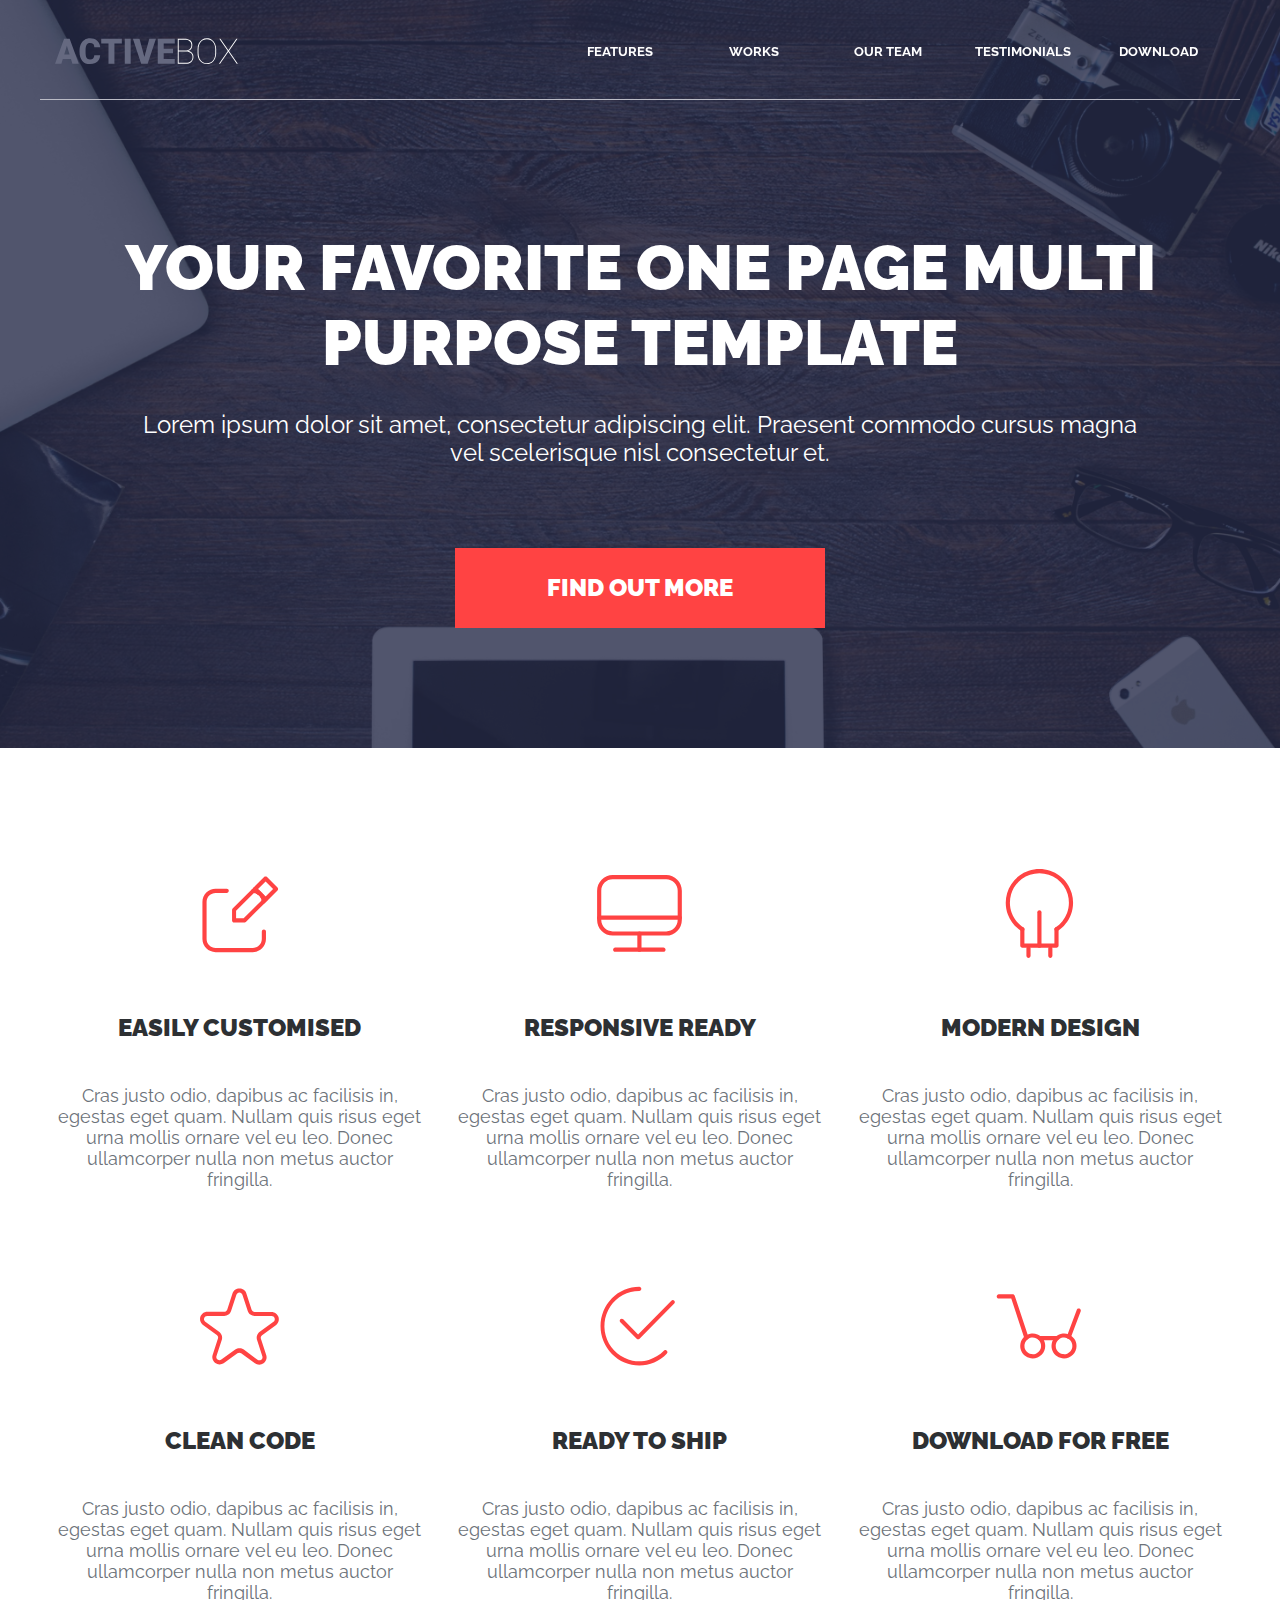
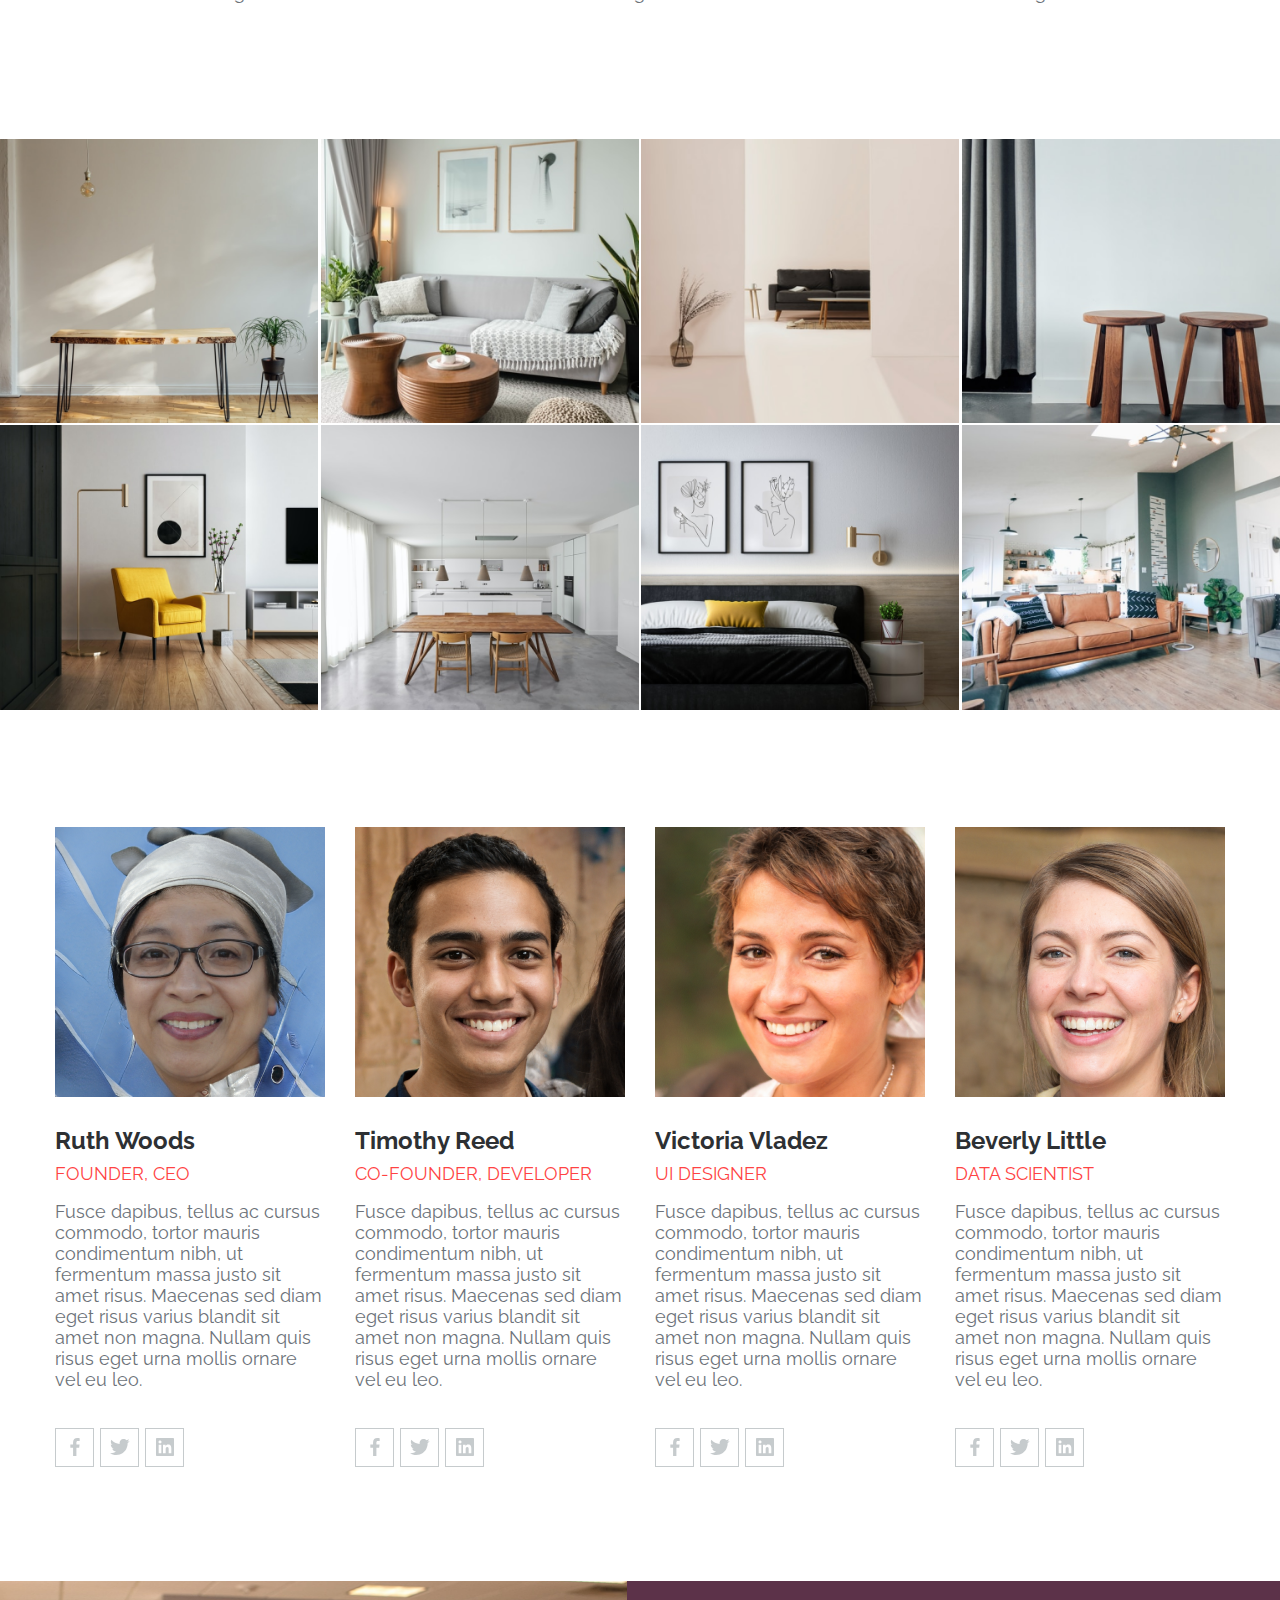
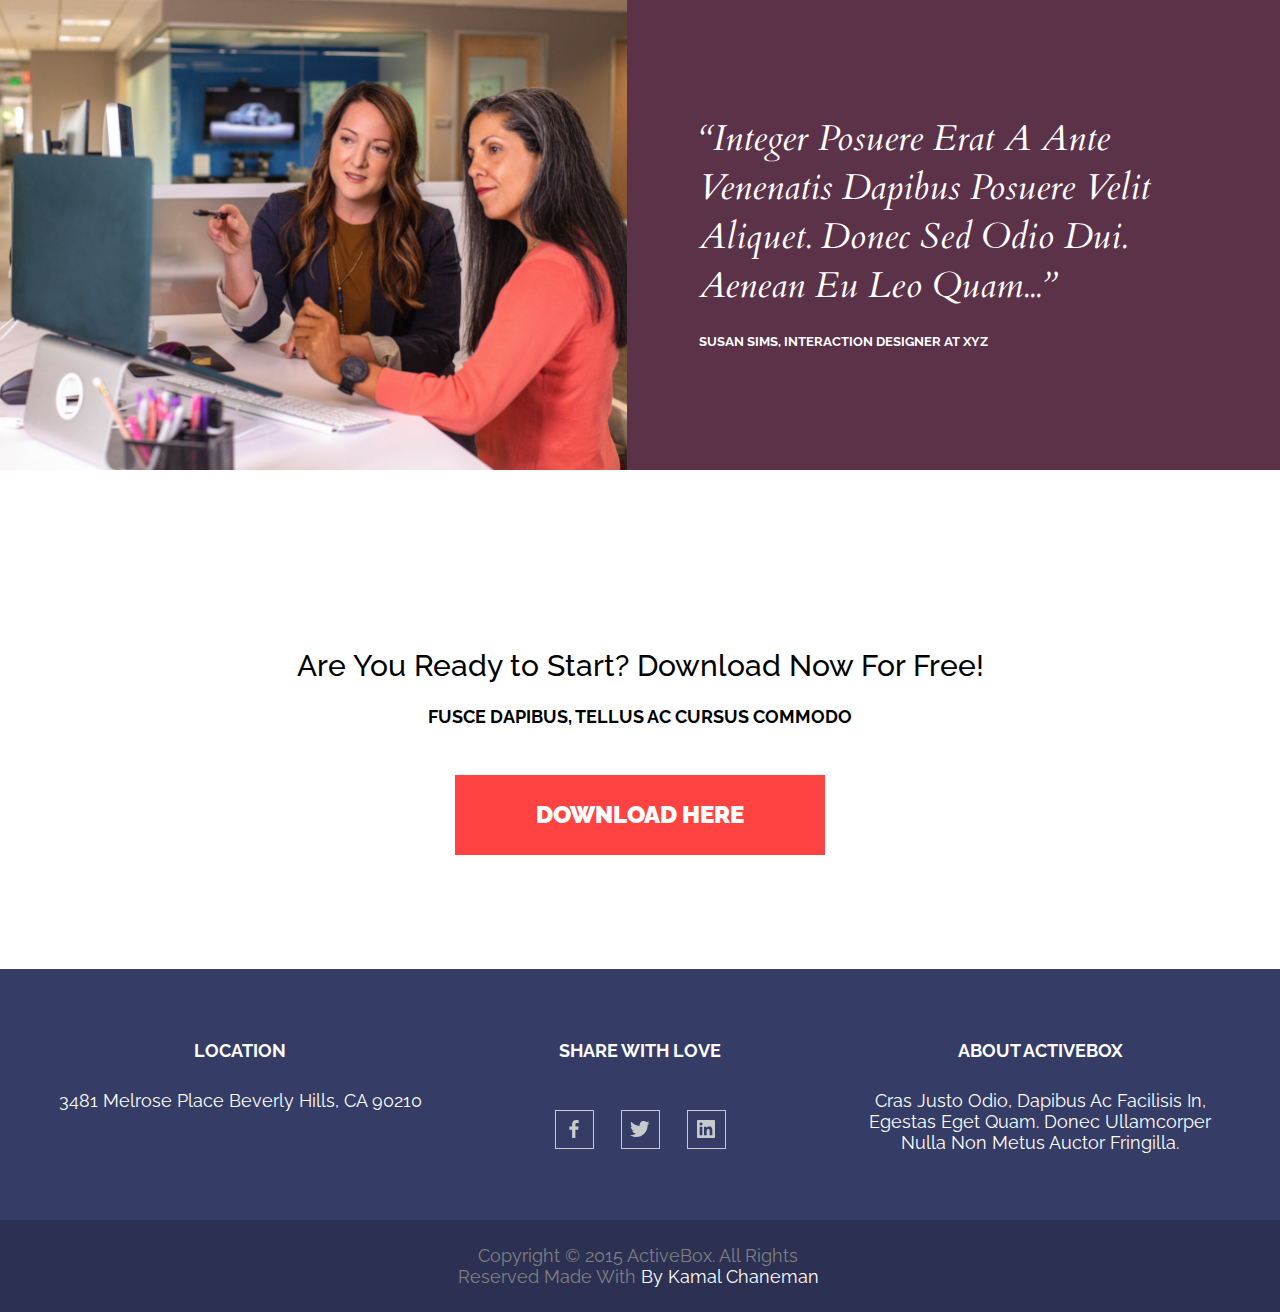
<file: index.html>
<!DOCTYPE html>
<html lang="en">
<head>
  <meta charset="UTF-8">
  <meta name="viewport" content="width=device-width, initial-scale=1.0">
  <link rel="preconnect" href="https://fonts.googleapis.com">
  <link rel="preconnect" href="https://fonts.gstatic.com" crossorigin>
  <link href="https://fonts.googleapis.com/css2?family=Raleway:ital,wght@0,100..900;1,100..900&display=swap" rel="stylesheet">
  <link rel="preconnect" href="https://fonts.googleapis.com">
  <link rel="preconnect" href="https://fonts.gstatic.com" crossorigin>
  <link href="https://fonts.googleapis.com/css2?family=Cardo:ital,wght@0,400;0,700;1,400&family=Raleway:ital,wght@0,100..900;1,100..900&display=swap" rel="stylesheet">
  <link rel="stylesheet" href="css/style.css">
  <title>ActiveBox</title>
</head>
<body>
  <header class="header">
    <div class="container header__container">
      <a href="'#" class="header__logo">
        <img class="header__icon" src="img/svg/logo.svg" alt="logo">
      </a>
      <nav class="header__nav">
        <ul class="header__list">
          <li><a class="header__link" href="#features">Features</a></li>
          <li><a class="header__link" href="#works">Works</a></li>
          <li><a class="header__link" href="#team">Our Team</a></li>
          <li><a class="header__link" href="#testimonials">Testimonials</a></li>
          <li><a class="header__link" href="#download">Download</a></li>
        </ul>
      </nav>
      <div class="burger">
        <svg width="24" height="18" viewBox="0 0 24 18" fill="none" xmlns="http://www.w3.org/2000/svg">
          <path d="M0 0H24V3H0V0ZM0 7.5H24V10.5H0V7.5ZM0 15H24V18H0V15Z" fill="white"/>
          </svg>          
      </div>
    </div>
  </header>
  <section class="banner">
    <div class="container banner__container">
      <h1 class="banner__title">Your Favorite One Page
      Multi Purpose Template</h1>
      <p class="banner__description">Lorem ipsum dolor sit amet, consectetur adipiscing elit. Praesent commodo cursus magna
      vel scelerisque nisl consectetur et.</p>
      <a class="banner__btn btn--color" href="#">Find Out More</a>
    </div>
  </section>
  <!--FEATURES-->
  <div class="features" id="features">
    <div class="container features__container">
      <div class="feature">
          <div class="feature__wrap-img">
            <img src="./img/icon_1.svg" alt="icon1" class="feature__img"/>
          </div>
          <h3 class="feature__title">Easily Customised</h3>
          <p class="feature__description">Cras justo odio, dapibus ac facilisis in, egestas eget quam. Nullam quis risus eget urna mollis ornare vel eu leo. Donec ullamcorper nulla non metus auctor fringilla.</p>
      </div>
      <div class="feature">
          <div class="feature__wrap-img">
            <img src="./img/icon_2.svg" alt="icon1" class="feature__img"/>
          </div>
          <h3 class="feature__title">Responsive REady</h3>
          <p class="feature__description">Cras justo odio, dapibus ac facilisis in, egestas eget quam. Nullam quis risus eget urna mollis ornare vel eu leo. Donec ullamcorper nulla non metus auctor fringilla.</p>
      </div>
      <div class="feature">
          <div class="feature__wrap-img">
            <img src="./img/icon_3.svg" alt="icon1" class="feature__img"/>
          </div>
          <h3 class="feature__title">Modern Design</h3>
          <p class="feature__description">Cras justo odio, dapibus ac facilisis in, egestas eget quam. Nullam quis risus eget urna mollis ornare vel eu leo. Donec ullamcorper nulla non metus auctor fringilla.</p>
      </div>
      <div class="feature">
          <div class="feature__wrap-img">
            <img src="./img/icon_4.svg" alt="icon1" class="feature__img"/>
          </div>
          <h3 class="feature__title">Clean Code</h3>
          <p class="feature__description">Cras justo odio, dapibus ac facilisis in, egestas eget quam. Nullam quis risus eget urna mollis ornare vel eu leo. Donec ullamcorper nulla non metus auctor fringilla.</p>
      </div>
      <div class="feature">
          <div class="feature__wrap-img">
            <img src="./img/icon_5.svg" alt="icon1" class="feature__img"/>
          </div>
          <h3 class="feature__title">Ready to Ship</h3>
          <p class="feature__description">Cras justo odio, dapibus ac facilisis in, egestas eget quam. Nullam quis risus eget urna mollis ornare vel eu leo. Donec ullamcorper nulla non metus auctor fringilla.</p>
      </div>
      <div class="feature">
          <div class="feature__wrap-img">
            <img src="./img/icon_6.svg" alt="icon1" class="feature__img"/>
          </div>
          <h3 class="feature__title">Download for Free</h3>
          <p class="feature__description">Cras justo odio, dapibus ac facilisis in, egestas eget quam. Nullam quis risus eget urna mollis ornare vel eu leo. Donec ullamcorper nulla non metus auctor fringilla.</p>
      </div>
    </div>
  </div>
<!--WORKS-->
<div class="works" id="works">
    <div class="work">
      <img src="./img/work_1.png" alt="work_1" class="work__img">
      <div class="work__info">
        <h3 class="work__title">Project Name</h3>
        <p class="work__description">User Interface Design</p>
      </div>
    </div>
    <div class="work">
      <img src="./img/work_2.png" alt="work_2" class="work__img">
      <div class="work__info">
        <h3 class="work__title">Project Name</h3>
        <p class="work__description">User Interface Design</p>
      </div>  
    </div>
    <div class="work">
      <img src="./img/work_3.png" alt="work_3" class="work__img">
      <div class="work__info">
        <h3 class="work__title">Project Name</h3>
        <p class="work__description">User Interface Design</p>
      </div>  
    </div>
    <div class="work">
      <img src="./img/work_4.png" alt="work_4" class="work__img">
      <div class="work__info">
        <h3 class="work__title">Project Name</h3>
        <p class="work__description">User Interface Design</p>
      </div>  
    </div>
    <div class="work">
      <img src="./img/work_5.png" alt="work_5" class="work__img">
      <div class="work__info">
        <h3 class="work__title">Project Name</h3>
        <p class="work__description">User Interface Design</p>
      </div>  
    </div>
    <div class="work">
      <img src="./img/work_6.png" alt="work_6" class="work__img">
      <div class="work__info">
        <h3 class="work__title">Project Name</h3>
        <p class="work__description">User Interface Design</p>
      </div>  
    </div>
    <div class="work">
      <img src="./img/work_7.png" alt="work_7" class="work__img">
      <div class="work__info">
        <h2 class="work__title">Project Name</h2>
        <p class="work__description">User Interface Design</p>
      </div>  
    </div>
    <div class="work">
      <img src="./img/work_8.png" alt="work_8" class="work__img">
      <div class="work__info">
        <h2 class="work__title">Project Name</h2>
        <p class="work__description">User Interface Design</p>
      </div>  
    </div>
</div>
<!--OUR TEAM-->
<div class="team" id="team">
  <div class="container team__container">
      <div class="member">
        <div class="member__wrapper-img">
          <img src="./img/Rectangle 24.png" alt="Ruth" class="member__img">
        </div>
        <h3 class="member__title">Ruth woods</h3>
        <p class="member__position">founder, ceo</p>
        <p class="member__description">Fusce dapibus, tellus ac cursus commodo, tortor mauris condimentum nibh, ut fermentum massa justo sit amet risus. Maecenas sed diam eget risus varius blandit sit amet non magna. Nullam quis risus eget urna mollis ornare vel eu leo.</p>
        <div class="member__icons">
          <a href="#" class="member__link social__link">
            <svg width="10" height="18" viewBox="0 0 10 18" fill="none" xmlns="http://www.w3.org/2000/svg">
              <path d="M6.39703 17.997V9.80099H9.16203L9.57303 6.59199H6.39703V4.54799C6.39703 3.62199 6.65503 2.98799 7.98403 2.98799H9.66803V0.126986C8.84867 0.0391771 8.02508 -0.00322112 7.20103 -1.39392e-05C4.75703 -1.39392e-05 3.07903 1.49199 3.07903 4.23099V6.58599H0.332031V9.79499H3.08503V17.997H6.39703Z" fill="#C6CBCD"/>
              </svg>              
          </a>
          <a href="#" class="member__link social__link">
            <svg width="20" height="16" viewBox="0 0 20 16" fill="none" xmlns="http://www.w3.org/2000/svg">
              <path d="M17.633 3.978C17.646 4.153 17.646 4.327 17.646 4.501C17.646 9.826 13.593 15.962 6.186 15.962C3.904 15.962 1.784 15.301 0 14.153C0.324 14.19 0.636 14.203 0.973 14.203C2.78599 14.2074 4.54765 13.6011 5.974 12.482C5.13342 12.4668 4.31858 12.1895 3.64324 11.6887C2.9679 11.188 2.46578 10.4889 2.207 9.689C2.456 9.726 2.706 9.751 2.968 9.751C3.329 9.751 3.692 9.701 4.029 9.614C3.11676 9.42981 2.29647 8.93535 1.70762 8.21469C1.11876 7.49402 0.797693 6.59165 0.799 5.661V5.611C1.336 5.91 1.959 6.097 2.619 6.122C2.06609 5.75459 1.61272 5.25602 1.29934 4.67079C0.98596 4.08556 0.822313 3.43186 0.823 2.768C0.823 2.02 1.022 1.334 1.371 0.736001C2.38314 1.98102 3.6455 2.99956 5.07634 3.72566C6.50717 4.45176 8.07456 4.86922 9.677 4.951C9.615 4.651 9.577 4.34 9.577 4.028C9.57674 3.49896 9.68075 2.97506 9.88308 2.48624C10.0854 1.99742 10.3821 1.55327 10.7562 1.17919C11.1303 0.805102 11.5744 0.508411 12.0632 0.306078C12.5521 0.103746 13.076 -0.000262379 13.605 4.97063e-07C14.765 4.97063e-07 15.812 0.486 16.548 1.272C17.4498 1.09762 18.3145 0.768422 19.104 0.299C18.8034 1.22982 18.1738 2.0191 17.333 2.519C18.1328 2.42778 18.9144 2.21745 19.652 1.895C19.1011 2.6981 18.4185 3.40235 17.633 3.978Z" fill="#C6CBCD"/>
              </svg>              
          </a>
          <a href="#" class="member__link social__link">
            <svg width="18" height="18" viewBox="0 0 18 18" fill="none" xmlns="http://www.w3.org/2000/svg">
              <path d="M17 0H1C0.734784 0 0.48043 0.105357 0.292893 0.292893C0.105357 0.48043 0 0.734784 0 1V17C0 17.2652 0.105357 17.5196 0.292893 17.7071C0.48043 17.8946 0.734784 18 1 18H17C17.2652 18 17.5196 17.8946 17.7071 17.7071C17.8946 17.5196 18 17.2652 18 17V1C18 0.734784 17.8946 0.48043 17.7071 0.292893C17.5196 0.105357 17.2652 0 17 0ZM5.339 15.337H2.667V6.747H5.339V15.337ZM4.003 5.574C3.59244 5.574 3.1987 5.41091 2.9084 5.1206C2.61809 4.8303 2.455 4.43655 2.455 4.026C2.455 3.61544 2.61809 3.22171 2.9084 2.9314C3.1987 2.64109 3.59244 2.478 4.003 2.478C4.41356 2.478 4.80729 2.64109 5.0976 2.9314C5.38791 3.22171 5.551 3.61544 5.551 4.026C5.551 4.43655 5.38791 4.8303 5.0976 5.1206C4.80729 5.41091 4.41356 5.574 4.003 5.574ZM15.338 15.337H12.669V11.16C12.669 10.164 12.651 8.883 11.281 8.883C9.891 8.883 9.68 9.969 9.68 11.09V15.338H7.013V6.748H9.573V7.922H9.61C9.965 7.247 10.837 6.535 12.134 6.535C14.838 6.535 15.337 8.313 15.337 10.627V15.337H15.338Z" fill="#C6CBCD"/>
              </svg>              
          </a>
        </div>
      </div>
      <div class="member">
        <div class="member__wrapper-img">
          <img src="./img/Rectangle 25.png" alt="Timothy" class="member__img">
        </div>
        <h3 class="member__title">Timothy Reed</h3>
        <p class="member__position">co-founder, developer</p>
        <p class="member__description">Fusce dapibus, tellus ac cursus commodo, tortor mauris condimentum nibh, ut fermentum massa justo sit amet risus. Maecenas sed diam eget risus varius blandit sit amet non magna. Nullam quis risus eget urna mollis ornare vel eu leo.</p>
        <div class="member__icons">
          <a href="#" class="member__link social__link">
            <svg width="10" height="18" viewBox="0 0 10 18" fill="none" xmlns="http://www.w3.org/2000/svg">
              <path d="M6.39703 17.997V9.80099H9.16203L9.57303 6.59199H6.39703V4.54799C6.39703 3.62199 6.65503 2.98799 7.98403 2.98799H9.66803V0.126986C8.84867 0.0391771 8.02508 -0.00322112 7.20103 -1.39392e-05C4.75703 -1.39392e-05 3.07903 1.49199 3.07903 4.23099V6.58599H0.332031V9.79499H3.08503V17.997H6.39703Z" fill="#C6CBCD"/>
              </svg>              
          </a>
          <a href="#" class="member__link social__link">
            <svg width="20" height="16" viewBox="0 0 20 16" fill="none" xmlns="http://www.w3.org/2000/svg">
              <path d="M17.633 3.978C17.646 4.153 17.646 4.327 17.646 4.501C17.646 9.826 13.593 15.962 6.186 15.962C3.904 15.962 1.784 15.301 0 14.153C0.324 14.19 0.636 14.203 0.973 14.203C2.78599 14.2074 4.54765 13.6011 5.974 12.482C5.13342 12.4668 4.31858 12.1895 3.64324 11.6887C2.9679 11.188 2.46578 10.4889 2.207 9.689C2.456 9.726 2.706 9.751 2.968 9.751C3.329 9.751 3.692 9.701 4.029 9.614C3.11676 9.42981 2.29647 8.93535 1.70762 8.21469C1.11876 7.49402 0.797693 6.59165 0.799 5.661V5.611C1.336 5.91 1.959 6.097 2.619 6.122C2.06609 5.75459 1.61272 5.25602 1.29934 4.67079C0.98596 4.08556 0.822313 3.43186 0.823 2.768C0.823 2.02 1.022 1.334 1.371 0.736001C2.38314 1.98102 3.6455 2.99956 5.07634 3.72566C6.50717 4.45176 8.07456 4.86922 9.677 4.951C9.615 4.651 9.577 4.34 9.577 4.028C9.57674 3.49896 9.68075 2.97506 9.88308 2.48624C10.0854 1.99742 10.3821 1.55327 10.7562 1.17919C11.1303 0.805102 11.5744 0.508411 12.0632 0.306078C12.5521 0.103746 13.076 -0.000262379 13.605 4.97063e-07C14.765 4.97063e-07 15.812 0.486 16.548 1.272C17.4498 1.09762 18.3145 0.768422 19.104 0.299C18.8034 1.22982 18.1738 2.0191 17.333 2.519C18.1328 2.42778 18.9144 2.21745 19.652 1.895C19.1011 2.6981 18.4185 3.40235 17.633 3.978Z" fill="#C6CBCD"/>
              </svg>              
          </a>
          <a href="#" class="member__link social__link">
            <svg width="18" height="18" viewBox="0 0 18 18" fill="none" xmlns="http://www.w3.org/2000/svg">
              <path d="M17 0H1C0.734784 0 0.48043 0.105357 0.292893 0.292893C0.105357 0.48043 0 0.734784 0 1V17C0 17.2652 0.105357 17.5196 0.292893 17.7071C0.48043 17.8946 0.734784 18 1 18H17C17.2652 18 17.5196 17.8946 17.7071 17.7071C17.8946 17.5196 18 17.2652 18 17V1C18 0.734784 17.8946 0.48043 17.7071 0.292893C17.5196 0.105357 17.2652 0 17 0ZM5.339 15.337H2.667V6.747H5.339V15.337ZM4.003 5.574C3.59244 5.574 3.1987 5.41091 2.9084 5.1206C2.61809 4.8303 2.455 4.43655 2.455 4.026C2.455 3.61544 2.61809 3.22171 2.9084 2.9314C3.1987 2.64109 3.59244 2.478 4.003 2.478C4.41356 2.478 4.80729 2.64109 5.0976 2.9314C5.38791 3.22171 5.551 3.61544 5.551 4.026C5.551 4.43655 5.38791 4.8303 5.0976 5.1206C4.80729 5.41091 4.41356 5.574 4.003 5.574ZM15.338 15.337H12.669V11.16C12.669 10.164 12.651 8.883 11.281 8.883C9.891 8.883 9.68 9.969 9.68 11.09V15.338H7.013V6.748H9.573V7.922H9.61C9.965 7.247 10.837 6.535 12.134 6.535C14.838 6.535 15.337 8.313 15.337 10.627V15.337H15.338Z" fill="#C6CBCD"/>
              </svg>              
          </a>
        </div>
      </div>
      <div class="member">
        <div class="member__wrapper-img">
          <img src="./img/victoria.png" alt="Victoria" class="member__img">
        </div>
        <h3 class="member__title">Victoria Vladez</h3>
        <p class="member__position">Ui designer</p>
        <p class="member__description">Fusce dapibus, tellus ac cursus commodo, tortor mauris condimentum nibh, ut fermentum massa justo sit amet risus. Maecenas sed diam eget risus varius blandit sit amet non magna. Nullam quis risus eget urna mollis ornare vel eu leo.</p>
        <div class="member__icons">
          <a href="#" class="member__link social__link">
            <svg width="10" height="18" viewBox="0 0 10 18" fill="none" xmlns="http://www.w3.org/2000/svg">
              <path d="M6.39703 17.997V9.80099H9.16203L9.57303 6.59199H6.39703V4.54799C6.39703 3.62199 6.65503 2.98799 7.98403 2.98799H9.66803V0.126986C8.84867 0.0391771 8.02508 -0.00322112 7.20103 -1.39392e-05C4.75703 -1.39392e-05 3.07903 1.49199 3.07903 4.23099V6.58599H0.332031V9.79499H3.08503V17.997H6.39703Z" fill="#C6CBCD"/>
              </svg>              
          </a>
          <a href="#" class="member__link social__link">
            <svg width="20" height="16" viewBox="0 0 20 16" fill="none" xmlns="http://www.w3.org/2000/svg">
              <path d="M17.633 3.978C17.646 4.153 17.646 4.327 17.646 4.501C17.646 9.826 13.593 15.962 6.186 15.962C3.904 15.962 1.784 15.301 0 14.153C0.324 14.19 0.636 14.203 0.973 14.203C2.78599 14.2074 4.54765 13.6011 5.974 12.482C5.13342 12.4668 4.31858 12.1895 3.64324 11.6887C2.9679 11.188 2.46578 10.4889 2.207 9.689C2.456 9.726 2.706 9.751 2.968 9.751C3.329 9.751 3.692 9.701 4.029 9.614C3.11676 9.42981 2.29647 8.93535 1.70762 8.21469C1.11876 7.49402 0.797693 6.59165 0.799 5.661V5.611C1.336 5.91 1.959 6.097 2.619 6.122C2.06609 5.75459 1.61272 5.25602 1.29934 4.67079C0.98596 4.08556 0.822313 3.43186 0.823 2.768C0.823 2.02 1.022 1.334 1.371 0.736001C2.38314 1.98102 3.6455 2.99956 5.07634 3.72566C6.50717 4.45176 8.07456 4.86922 9.677 4.951C9.615 4.651 9.577 4.34 9.577 4.028C9.57674 3.49896 9.68075 2.97506 9.88308 2.48624C10.0854 1.99742 10.3821 1.55327 10.7562 1.17919C11.1303 0.805102 11.5744 0.508411 12.0632 0.306078C12.5521 0.103746 13.076 -0.000262379 13.605 4.97063e-07C14.765 4.97063e-07 15.812 0.486 16.548 1.272C17.4498 1.09762 18.3145 0.768422 19.104 0.299C18.8034 1.22982 18.1738 2.0191 17.333 2.519C18.1328 2.42778 18.9144 2.21745 19.652 1.895C19.1011 2.6981 18.4185 3.40235 17.633 3.978Z" fill="#C6CBCD"/>
              </svg>              
          </a>
          <a href="#" class="member__link social__link">
            <svg width="18" height="18" viewBox="0 0 18 18" fill="none" xmlns="http://www.w3.org/2000/svg">
              <path d="M17 0H1C0.734784 0 0.48043 0.105357 0.292893 0.292893C0.105357 0.48043 0 0.734784 0 1V17C0 17.2652 0.105357 17.5196 0.292893 17.7071C0.48043 17.8946 0.734784 18 1 18H17C17.2652 18 17.5196 17.8946 17.7071 17.7071C17.8946 17.5196 18 17.2652 18 17V1C18 0.734784 17.8946 0.48043 17.7071 0.292893C17.5196 0.105357 17.2652 0 17 0ZM5.339 15.337H2.667V6.747H5.339V15.337ZM4.003 5.574C3.59244 5.574 3.1987 5.41091 2.9084 5.1206C2.61809 4.8303 2.455 4.43655 2.455 4.026C2.455 3.61544 2.61809 3.22171 2.9084 2.9314C3.1987 2.64109 3.59244 2.478 4.003 2.478C4.41356 2.478 4.80729 2.64109 5.0976 2.9314C5.38791 3.22171 5.551 3.61544 5.551 4.026C5.551 4.43655 5.38791 4.8303 5.0976 5.1206C4.80729 5.41091 4.41356 5.574 4.003 5.574ZM15.338 15.337H12.669V11.16C12.669 10.164 12.651 8.883 11.281 8.883C9.891 8.883 9.68 9.969 9.68 11.09V15.338H7.013V6.748H9.573V7.922H9.61C9.965 7.247 10.837 6.535 12.134 6.535C14.838 6.535 15.337 8.313 15.337 10.627V15.337H15.338Z" fill="#C6CBCD"/>
              </svg>              
          </a>
        </div>
      </div>
      <div class="member">
        <div class="member__wrapper-img">
          <img src="./img/beverly.png" alt="Beverly" class="member__img">
        </div>
        <h3 class="member__title">Beverly Little</h3>
        <p class="member__position">data scientist</p>
        <p class="member__description">Fusce dapibus, tellus ac cursus commodo, tortor mauris condimentum nibh, ut fermentum massa justo sit amet risus. Maecenas sed diam eget risus varius blandit sit amet non magna. Nullam quis risus eget urna mollis ornare vel eu leo.</p>
        <div class="member__icons">
          <a href="#" class="member__link social__link">
            <svg width="10" height="18" viewBox="0 0 10 18" fill="none" xmlns="http://www.w3.org/2000/svg">
              <path d="M6.39703 17.997V9.80099H9.16203L9.57303 6.59199H6.39703V4.54799C6.39703 3.62199 6.65503 2.98799 7.98403 2.98799H9.66803V0.126986C8.84867 0.0391771 8.02508 -0.00322112 7.20103 -1.39392e-05C4.75703 -1.39392e-05 3.07903 1.49199 3.07903 4.23099V6.58599H0.332031V9.79499H3.08503V17.997H6.39703Z" fill="#C6CBCD"/>
              </svg>              
          </a>
          <a href="#" class="member__link social__link">
            <svg width="20" height="16" viewBox="0 0 20 16" fill="none" xmlns="http://www.w3.org/2000/svg">
              <path d="M17.633 3.978C17.646 4.153 17.646 4.327 17.646 4.501C17.646 9.826 13.593 15.962 6.186 15.962C3.904 15.962 1.784 15.301 0 14.153C0.324 14.19 0.636 14.203 0.973 14.203C2.78599 14.2074 4.54765 13.6011 5.974 12.482C5.13342 12.4668 4.31858 12.1895 3.64324 11.6887C2.9679 11.188 2.46578 10.4889 2.207 9.689C2.456 9.726 2.706 9.751 2.968 9.751C3.329 9.751 3.692 9.701 4.029 9.614C3.11676 9.42981 2.29647 8.93535 1.70762 8.21469C1.11876 7.49402 0.797693 6.59165 0.799 5.661V5.611C1.336 5.91 1.959 6.097 2.619 6.122C2.06609 5.75459 1.61272 5.25602 1.29934 4.67079C0.98596 4.08556 0.822313 3.43186 0.823 2.768C0.823 2.02 1.022 1.334 1.371 0.736001C2.38314 1.98102 3.6455 2.99956 5.07634 3.72566C6.50717 4.45176 8.07456 4.86922 9.677 4.951C9.615 4.651 9.577 4.34 9.577 4.028C9.57674 3.49896 9.68075 2.97506 9.88308 2.48624C10.0854 1.99742 10.3821 1.55327 10.7562 1.17919C11.1303 0.805102 11.5744 0.508411 12.0632 0.306078C12.5521 0.103746 13.076 -0.000262379 13.605 4.97063e-07C14.765 4.97063e-07 15.812 0.486 16.548 1.272C17.4498 1.09762 18.3145 0.768422 19.104 0.299C18.8034 1.22982 18.1738 2.0191 17.333 2.519C18.1328 2.42778 18.9144 2.21745 19.652 1.895C19.1011 2.6981 18.4185 3.40235 17.633 3.978Z" fill="#C6CBCD"/>
              </svg>              
          </a>
          <a href="#" class="member__link social__link">
            <svg width="18" height="18" viewBox="0 0 18 18" fill="none" xmlns="http://www.w3.org/2000/svg">
              <path d="M17 0H1C0.734784 0 0.48043 0.105357 0.292893 0.292893C0.105357 0.48043 0 0.734784 0 1V17C0 17.2652 0.105357 17.5196 0.292893 17.7071C0.48043 17.8946 0.734784 18 1 18H17C17.2652 18 17.5196 17.8946 17.7071 17.7071C17.8946 17.5196 18 17.2652 18 17V1C18 0.734784 17.8946 0.48043 17.7071 0.292893C17.5196 0.105357 17.2652 0 17 0ZM5.339 15.337H2.667V6.747H5.339V15.337ZM4.003 5.574C3.59244 5.574 3.1987 5.41091 2.9084 5.1206C2.61809 4.8303 2.455 4.43655 2.455 4.026C2.455 3.61544 2.61809 3.22171 2.9084 2.9314C3.1987 2.64109 3.59244 2.478 4.003 2.478C4.41356 2.478 4.80729 2.64109 5.0976 2.9314C5.38791 3.22171 5.551 3.61544 5.551 4.026C5.551 4.43655 5.38791 4.8303 5.0976 5.1206C4.80729 5.41091 4.41356 5.574 4.003 5.574ZM15.338 15.337H12.669V11.16C12.669 10.164 12.651 8.883 11.281 8.883C9.891 8.883 9.68 9.969 9.68 11.09V15.338H7.013V6.748H9.573V7.922H9.61C9.965 7.247 10.837 6.535 12.134 6.535C14.838 6.535 15.337 8.313 15.337 10.627V15.337H15.338Z" fill="#C6CBCD"/>
              </svg>              
          </a>
        </div>
      </div>

  </div>
</div>
<!--REVIEWS-->
<div class="reviews" id="testimonials">
    <div class="review">
      <div class="review__wrapper-img">
        <img src="./img/bgslider.png" alt="reviews" class="review__img">
      </div>
      <div class="review__content">
        <div class="review__info">
          <h3 class="review__title">“Integer posuere erat a ante venenatis dapibus posuere velit aliquet. Donec sed odio dui. Aenean eu leo quam...”</h3>
          <p class="review__desc">Susan Sims, Interaction Designer at XYZ</p>
        </div>
      </div>
    </div>
</div>
<!--DOWNLOAD-->
<section class="download"  id="download">
  <div class="container">
      <h2 class="download__title">Are You Ready to Start? Download Now For Free!</h2>
      <p class="download__description">Fusce dapibus, tellus ac cursus commodo</p>
      <a href="#" class="download-btn">download here</a>
  </div>
</section>
<!--FOOTER-->
<footer class="footer">
    <div class="footer__top">
      <div class="container footer__items">
          <div class="footer__item">
            <h3 class="footer__title">Location</h3>
            <p class="footer__desciption">3481 Melrose Place
              Beverly Hills, CA 90210</p>
          </div>
          <div class="footer__item">
            <h3 class="footer__title">Share with Love</h3>
            <div class="footer__icons">
              <a href="#" class="footer__link social__link">
                <svg width="10" height="18" viewBox="0 0 10 18" fill="none" xmlns="http://www.w3.org/2000/svg">
                  <path d="M6.39703 17.997V9.80099H9.16203L9.57303 6.59199H6.39703V4.54799C6.39703 3.62199 6.65503 2.98799 7.98403 2.98799H9.66803V0.126986C8.84867 0.0391771 8.02508 -0.00322112 7.20103 -1.39392e-05C4.75703 -1.39392e-05 3.07903 1.49199 3.07903 4.23099V6.58599H0.332031V9.79499H3.08503V17.997H6.39703Z" fill="#C6CBCD"/>
                  </svg>  
              </a>
              <a href="#" class="footer__link social__link">
                <svg width="20" height="16" viewBox="0 0 20 16" fill="none" xmlns="http://www.w3.org/2000/svg">
                  <path d="M17.633 3.978C17.646 4.153 17.646 4.327 17.646 4.501C17.646 9.826 13.593 15.962 6.186 15.962C3.904 15.962 1.784 15.301 0 14.153C0.324 14.19 0.636 14.203 0.973 14.203C2.78599 14.2074 4.54765 13.6011 5.974 12.482C5.13342 12.4668 4.31858 12.1895 3.64324 11.6887C2.9679 11.188 2.46578 10.4889 2.207 9.689C2.456 9.726 2.706 9.751 2.968 9.751C3.329 9.751 3.692 9.701 4.029 9.614C3.11676 9.42981 2.29647 8.93535 1.70762 8.21469C1.11876 7.49402 0.797693 6.59165 0.799 5.661V5.611C1.336 5.91 1.959 6.097 2.619 6.122C2.06609 5.75459 1.61272 5.25602 1.29934 4.67079C0.98596 4.08556 0.822313 3.43186 0.823 2.768C0.823 2.02 1.022 1.334 1.371 0.736001C2.38314 1.98102 3.6455 2.99956 5.07634 3.72566C6.50717 4.45176 8.07456 4.86922 9.677 4.951C9.615 4.651 9.577 4.34 9.577 4.028C9.57674 3.49896 9.68075 2.97506 9.88308 2.48624C10.0854 1.99742 10.3821 1.55327 10.7562 1.17919C11.1303 0.805102 11.5744 0.508411 12.0632 0.306078C12.5521 0.103746 13.076 -0.000262379 13.605 4.97063e-07C14.765 4.97063e-07 15.812 0.486 16.548 1.272C17.4498 1.09762 18.3145 0.768422 19.104 0.299C18.8034 1.22982 18.1738 2.0191 17.333 2.519C18.1328 2.42778 18.9144 2.21745 19.652 1.895C19.1011 2.6981 18.4185 3.40235 17.633 3.978Z" fill="#C6CBCD"/>
                  </svg> 
              </a>
              <a href="#" class="footer__link social__link">
              <svg width="18" height="18" viewBox="0 0 18 18" fill="none" xmlns="http://www.w3.org/2000/svg">
                <path d="M17 0H1C0.734784 0 0.48043 0.105357 0.292893 0.292893C0.105357 0.48043 0 0.734784 0 1V17C0 17.2652 0.105357 17.5196 0.292893 17.7071C0.48043 17.8946 0.734784 18 1 18H17C17.2652 18 17.5196 17.8946 17.7071 17.7071C17.8946 17.5196 18 17.2652 18 17V1C18 0.734784 17.8946 0.48043 17.7071 0.292893C17.5196 0.105357 17.2652 0 17 0ZM5.339 15.337H2.667V6.747H5.339V15.337ZM4.003 5.574C3.59244 5.574 3.1987 5.41091 2.9084 5.1206C2.61809 4.8303 2.455 4.43655 2.455 4.026C2.455 3.61544 2.61809 3.22171 2.9084 2.9314C3.1987 2.64109 3.59244 2.478 4.003 2.478C4.41356 2.478 4.80729 2.64109 5.0976 2.9314C5.38791 3.22171 5.551 3.61544 5.551 4.026C5.551 4.43655 5.38791 4.8303 5.0976 5.1206C4.80729 5.41091 4.41356 5.574 4.003 5.574ZM15.338 15.337H12.669V11.16C12.669 10.164 12.651 8.883 11.281 8.883C9.891 8.883 9.68 9.969 9.68 11.09V15.338H7.013V6.748H9.573V7.922H9.61C9.965 7.247 10.837 6.535 12.134 6.535C14.838 6.535 15.337 8.313 15.337 10.627V15.337H15.338Z" fill="#C6CBCD"/>
                </svg>  
              </a>
            </div>
          </div>
          <div class="footer__item">
            <h3 class="footer__title">About ActiveBox</h3>
            <p class="footer__desciption">Cras justo odio, dapibus ac facilisis in, egestas eget quam. Donec ullamcorper nulla non metus auctor fringilla.</p>
          </div>
      </div>
    </div>
    <div class="footer__bottom">
      <div class="container footer__copyrights-container">
          <p class="footer__copyrights">Copyright © 2015 ActiveBox. All Rights Reserved Made with <span> by Kamal Chaneman</span></p>
      </div>
    </div>
  </div>
</footer>
</body>
</html>
</file>
<file: css/style.css>
* {
  margin: 0;
  padding: 0;
  box-sizing: border-box;
  font-family: 'Raleway', sans-serif;
}

.social__link {
  align-items: center;
  display: flex;
  justify-content: center;
  width: 39px;
  height: 39px;
  border: 1px solid #c6cbcd;
  transition: all 0.3s linear;
}

.social__link:hover {
  border-color: #ff4343;
}

.social__link path {
  transition: all 0.3s linear;
}

.social__link:hover path {
  fill: #ff4343;
}

.header {
  width: 100%;
  position: fixed;
  top: 0;
  left: 0;
  z-index: 10;
  padding: 38px 0;
}

.header__container {
  display: flex;
  align-items: center;
  justify-content: space-between;
  position: relative;
}

.header__container::before {
  content: '';
  position: absolute;
  border-bottom: 1px solid #babbc5;
  display: block;
  width: 100%;
  left: 0;
  bottom: -35px;
}

.container {
  max-width: 1200px;
  width: 100%;
  padding: 0 15px;
  margin: 0 auto;
}

.header__logo {
  width: 100%;
  max-width: 183px;
  display: flex;
}

.header__icon {
  width: 100%;
  height: auto;
}

.header__list {
  display: flex;
}

ul {
  list-style: none;
  padding: 0;
  margin: 0;
}

.header__link {
  text-decoration: none;
  color: #fff;
  position: relative;
  padding: 0 20px;
  font-size: 13px;
  font-weight: 700;
  line-height: 15px;
  text-transform: uppercase;
  min-width: 134px;
  display: block;
  text-align: center;
}

.header__link::after {
  content: '';
  height: 3px;
  background-color: #ff4343;
  box-shadow: 4px 4px 30px 0px #ff4343;
  position: absolute;
  width: 0;
  left: 0;
  bottom: -40px;
  transition: 0.3s linear;
}

.header__linkk:hover {
  color: #ff4343;
}

.header__link:hover::after {
  width: 100%;
}

/*BANNER*/

.banner {
  padding: 230px 0 120px;
  position: relative;
  background-image: url(../img/BG.png);
  background-repeat: no-repeat;
  background-size: cover;
  background-position: center;
  margin-bottom: 116px;
}

.banner::before {
  content: '';
  position: absolute;
  top: 0;
  left: 0;
  width: 100%;
  height: 100%;
  background-color: rgba(37, 43, 73, 0.8);
}

.banner__container {
  position: relative;
  text-align: center;
}

.banner__title {
  max-width: 100%;
  font-size: 64px;
  font-weight: 900;
  line-height: 75px;
  margin: 0 0 31px;
  color: #fff;
  text-transform: uppercase;
}

.banner__description {
  max-width: 1000px;
  font-size: 24px;
  font-weight: 400;
  line-height: 28px;
  color: #fff;
  margin: 0 auto 81px;
}

.banner__btn {
  display: inline-block;
  padding: 26px;
  max-width: 370px;
  width: 100%;
  color: #fff;
  text-decoration: none;
  font-size: 24px;
  font-weight: 900;
  line-height: 28px;
  text-transform: uppercase;
}

.btn--color {
  background-color: #ff4343;
  transition: 0.3s;
}

.btn--color:hover {
  box-shadow: 4px 4px 30px 0px #ff4343;
}

/*FEATURES*/

.features {
  margin-bottom: 136px;
}

.features__container {
  text-align: center;
  display: grid;
  grid-template-columns: 1fr 1fr 1fr;
  column-gap: 31px;
  row-gap: 87px;
}

.feature__wrap-img {
  width: 100px;
  height: 100px;
  display: flex;
  align-items: center;
  justify-content: center;
  margin: 0 auto 50px;
}

.feature__img {
  width: 100%;
  height: 100%;
  object-fit: scale-down;
}

.feature__title {
  font-size: 24px;
  font-weight: 900;
  line-height: 28px;
  color: #2d3033;
  margin-bottom: 43px;
  text-transform: uppercase;
}

.feature__description {
  font-size: 18px;
  font-weight: 400;
  line-height: 21px;
  color: #6c7279;
}

/*WORKS*/

.works {
  display: grid;
  gap: 2px;
  grid-template-columns: repeat(4, 1fr);
  margin-bottom: 117px;
}

.work {
  padding-top: 89.3%;
  overflow: hidden;
  position: relative;
}

.work__img {
  position: absolute;
  top: 0;
  left: 0;
  z-index: 1;
  width: 100%;
  height: 100%;
  object-fit: contain;
}

.work__info {
  display: flex;
  flex-direction: column;
  justify-content: center;
  text-align: center;
  width: 100%;
  height: 100%;
  background-color: #ff4343cc;
  opacity: 0;
  position: absolute;
  top: 0;
  left: 0;
  z-index: 2;
  cursor: pointer;
  transition: opacity 0.3s linear;
}

.work__title {
  font-size: 24px;
  font-weight: 900;
  line-height: 28px;
  color: #fff;
  margin-bottom: 38px;
  text-transform: uppercase;
}

.work__description {
  font-size: 18px;
  font-weight: 400;
  line-height: 21px;
  color: #fff;
}

.work:hover .work__info {
  opacity: 1;
}

/*OUR TEAM*/
.team {
  margin-bottom: 114px;
}

.team__container {
  display: grid;
  grid-template-columns: repeat(4, 1fr);
  column-gap: 30px;
}

.team__icon {
  cursor: pointer;
}

.member__wrapper-img {
  position: relative;
  padding-top: 100%;
  margin-bottom: 30px;
}
.member__img {
  position: absolute;
  left: 0;
  top: 0;
  width: 100%;
  height: 100%;
  object-fit: cover;
}

.member__title {
  margin-bottom: 8px;
  color: #2d3033;
  font-size: 24px;
  font-weight: 700;
  line-height: 28px;
  text-transform: capitalize;
}

.member__position {
  margin-bottom: 17px;
  font-size: 18px;
  font-weight: 400;
  line-height: 21px;
  color: #ff4343;
  text-transform: uppercase;
}

.member__description {
  margin-bottom: 38px;
  color: #6c7279;
  font-size: 18px;
  font-weight: 400;
  line-height: 21px;
}

.member__icons {
  display: flex;
  column-gap: 6px;
}

/*REVIEWS*/

.reviews {
  background-color: #5c3249;
  margin-bottom: 178px;
}

.review {
  display: flex;
  flex-wrap: wrap;
}

.review__wrapper-img {
  width: 49%;
  position: relative;
}

.review__img {
  width: 100%;
  height: 100%;
  position: absolute;
  top: 0;
  left: 0;
  z-index: 2;
  object-fit: cover;
}

.review__content {
  width: 51%;
  display: flex;
  flex-direction: column;
  justify-content: center;
  align-items: center;
  padding: 133px 80px 121px 40px;
}

.review__info {
  max-width: 470px;
}

.review__title {
  color: #fff;
  font-family: 'Cardo', sans-serif;
  font-size: 36px;
  font-style: italic;
  font-weight: 400;
  line-height: 49px;
  margin-bottom: 24px;
  text-transform: capitalize;
}

.review__desc {
  font-size: 13px;
  font-weight: 700;
  line-height: 15px;
  color: #fff;
  text-transform: uppercase;
}

/*DOWNLOAD*/
.download {
  margin-bottom: 114px;
  text-align: center;
}

.download__title {
  font-size: 30px;
  font-weight: 500;
  line-height: 35px;
  margin-bottom: 23px;
}

.download__description {
  margin-bottom: 48px;
  font-size: 18px;
  font-weight: 700;
  line-height: 21px;
  text-transform: uppercase;
}

.download-btn {
  padding: 25px;
  margin: 0 auto;
  display: block;
  width: 100%;
  max-width: 370px;
  background-color: #ff4343;
  font-size: 24px;
  font-weight: 900;
  line-height: 30px;
  color: #fff;
  text-transform: uppercase;
  text-decoration: none;
  transition: 0.3s;
}

.download-btn:hover {
  box-shadow: 4px 4px 30px 0px #ff4343;
}
/*FOOTER*/

.footer__top {
  background-color: #353c65;
  padding-top: 71px;
  padding-bottom: 67px;
}

.footer__bottom {
  background-color: #2c3154;
}

.footer__items {
  display: grid;
  text-align: center;
  grid-template-columns: 1fr 1fr 1fr;
  column-gap: 30px;
}

.footer__title {
  font-size: 18px;
  font-weight: 700;
  line-height: 21px;
  color: #fff;
  margin-bottom: 29px;
  text-transform: uppercase;
}

.footer__desciption {
  font-size: 18px;
  font-weight: 400;
  line-height: 21px;
  color: #fff;
  text-transform: capitalize;
}

.footer__icons {
  margin-top: 49px;
  display: flex;
  align-items: center;
  justify-content: center;
  column-gap: 27px;
}

.footer__bottom {
  padding: 25px 0;
}

.footer__copyrights-container {
  max-width: 404px;
}

.footer__copyrights {
  font-size: 18px;
  font-weight: 400;
  line-height: 21px;
  text-align: center;
  color: #808080;
  width: 370px;
  text-transform: capitalize;
}

.footer__copyrights span {
  color: #fff;
}

.burger {
  display: none;
}

@media (max-width: 1024px) {
  .header {
    padding: 38px 0 34px;
  }

  .container {
    padding: 0 20px;
  }

  .header__container::before {
    width: calc(100% - 40px);
    left: 20px;
  }
  .header__link {
    padding: 0 5px;
    font-size: 12px;
    line-height: 14px;
    min-width: 112px;
  }
  .header__link::after {
    bottom: -41px;
  }
  .banner {
    padding: 257px 0 126px;
    margin-bottom: 78px;
  }

  .banner__title {
    font-size: 48px;
    line-height: 56px;
    margin-bottom: 62px;
  }

  .banner__description {
    font-size: 18px;
    line-height: 21px;
    margin-bottom: 91px;
    max-width: 775px;
  }

  .banner__btn {
    padding: 25px;
    max-width: 313px;
  }

  .features__container {
    column-gap: 20px;
    row-gap: 49px;
  }

  .features {
    margin-bottom: 82px;
  }

  .feature__wrap-img {
    width: 85px;
    height: 83px;
    margin: 0 auto 46px;
  }

  .feature__title {
    font-size: 18px;
    line-height: 21px;
    margin-bottom: 23px;
  }
  .feature__description {
    font-size: 14px;
    line-height: 16px;
  }

  .works {
    margin-bottom: 80px;
  }

  .work__title {
    font-size: 18px;
    line-height: 21px;
    margin-bottom: 22px;
  }

  .work__description {
    font-size: 14px;
    line-height: 16px;
  }

  .team {
    margin-bottom: 79px;
  }

  .team__container {
    column-gap: 26px;
  }

  .member__wrapper-img {
    margin-bottom: 28px;
  }

  .member__title {
    font-size: 18px;
    line-height: 21px;
  }

  .member__position {
    font-size: 14px;
    line-height: 16px;
    margin-bottom: 22px;
  }

  .member__description {
    font-size: 14px;
    line-height: 16px;
  }

  .member__icons {
    column-gap: 5px;
  }
  .social__link {
    width: 32.8px;
    height: 32.8px;
  }

  .reviews {
    margin-bottom: 126px;
  }

  .review__content {
    padding: 61px 10px 114px 10px;
  }

  .review__info {
    max-width: 346px;
  }

  .review__title {
    font-size: 24px;
    font-weight: 400;
    line-height: 32px;
    margin-bottom: 16px;
  }
  .review__desc {
    font-size: 12px;
    line-height: 14px;
    text-transform: uppercase;
  }

  .download__title {
    font-size: 24px;
    line-height: 28px;
    margin-bottom: 21px;
  }

  .download__description {
    font-size: 14px;
    line-height: 16px;
    margin-bottom: 44px;
  }

  .download-btn {
    font-size: 18px;
    line-height: 20px;
    padding: 30px;
    max-width: 313px;
  }
  .download {
    margin-bottom: 77px;
  }

  .footer__top {
    padding-top: 47px;
    padding-bottom: 41px;
  }

  .footer__items {
    column-gap: 20px;
  }

  .footer__title{
    font-size: 14px;
    line-height: 16px;
    margin-bottom: 16px;    
  }

  .footer__desciption{
    font-size: 14px;
    line-height: 16px;
    width: 314px;    
  }

  .footer__icons {
    margin-top: 32px;
    column-gap: 23px;
  }

  .footer__bottom {
    padding: 15px 0;
  }

  .footer__copyrights-container {
    max-width: 358px;
}

  .footer__copyrights {
    font-size: 14px;
    line-height: 16px;
    width: 318px;
}

}

@media (max-width: 900px) {

  .header__nav {
    display: none;
  }
  .burger {
    display: block;
  }
}

@media (max-width: 768px) {

  .header {
    padding: 18px 0 18px;
  }

  .header__container::before {
    content: none;
  }

  .header__logo {
    max-width: 103px;
  }

  .burger {
    margin-right: 15px;
  }

  .banner {
    padding: 107px 0 51px;
    margin-bottom: 39px;
  }

  .banner__title {
    font-size: 36px;
    line-height: 42px;
    margin-bottom: 32px;
  }

  .banner__description {
    font-size: 14px;
    line-height: 16px;
    text-align: center;
    margin-bottom: 50px;
  }
  .banner__btn {
    padding: 23px;
    font-size: 24px;
    line-height: 28px;
    max-width: 100%;
    padding: 16px;
  }

  .features {
    margin-bottom: 36px;
  }

  .features__container {
    grid-template-columns: 1fr;
  }

  .feature__wrap-img {
    width: 75px;
    height: 75px;
    margin: 0 auto 38px;
  }

  .feature__title {
    margin-bottom: 9px;
  }

  .features__container {
    row-gap: 41px;
  }

  .works {
    grid-template-columns: 1fr 1fr;
    margin-bottom: 36px;
  }

  .work__title{
    margin-bottom: 8px;
  }

  .team {
    margin-bottom: 36px;
  }
  .team__container {
    grid-template-columns: 1fr;
    row-gap: 49px;
  }

  .member__wrapper-img{
    padding-top: 81%;
  }
  .member__position{
    margin-bottom: 38px;
  }

  .member__description{
    margin-bottom: 55px;
  }

  .member__icons{
    column-gap: 6px;
  }

  .social__link {
    width: 39px;
    height: 39px;
  }

  .reviews {
    margin-bottom: 87px;
  }

  .review{
    display: block;
  }

  .review__wrapper-img {
    width: 100%;
    padding-top: 66%;
  }

  .review__content{
    display: block;
    width: 100%;
    padding: 23px 20px 100px;
  }

  .review__info {
    max-width: 100%;
  }

  .review__title{
    text-align: center;
    margin-bottom: 27px
  }

  .download {
    margin-bottom: 44px;
  }

  .download__title {
    font-size: 18px;
    line-height: 21px;
  }

  .download__description {
    font-size: 13px;
    line-height: 15px;
    margin-bottom: 13px;
  }

  .download-btn{
    max-width: 100%;
  }

  .footer__top{
    padding-top: 33px;
    padding-bottom: 36px;
  }

  .footer__items {
    grid-template-columns: 1fr;
    row-gap: 72px;
  }

  .footer__title {
    margin-bottom: 35px;
  }

  .footer__desciption {
    width: 279px;
    margin: 0 auto;
  }

  .footer__icons {
    margin-top: 0px;
    column-gap: 16px;
    margin-bottom: -14px;
  }

  .social__link {
    width: 33px;
    height: 33px;
  }

  .footer__bottom {
    padding: 30px 0;
  }

  .footer__copyrights-container {
    max-width: 355px;
  }

  .footer__copyrights {
    font-size: 14px;
    line-height: 16px;
    width: 279px;
  }

}
</file>
